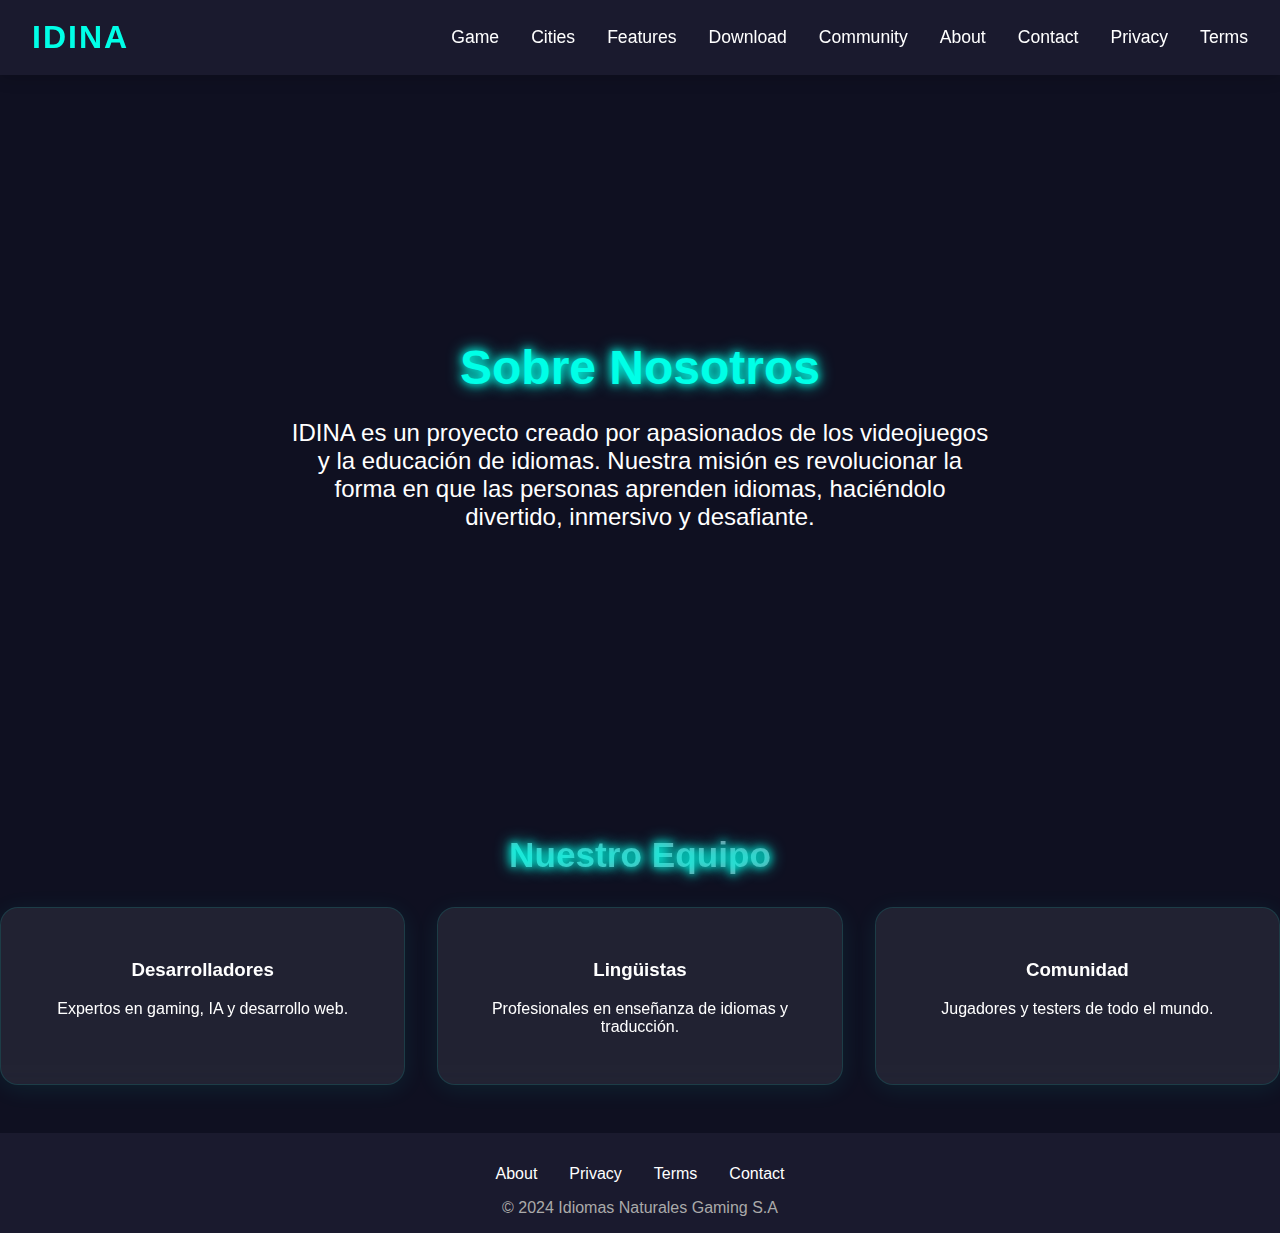
<file: about.html>
<!DOCTYPE html>
<html lang="es">
<head>
  <meta charset="UTF-8">
  <meta name="viewport" content="width=device-width, initial-scale=1.0">
  <title>Sobre Nosotros | IDINA</title>
  <link rel="stylesheet" href="styles.css">
</head>
<body>
  <header class="navbar">
    <div class="navbar__logo">IDINA</div>
    <nav class="navbar__menu">
      <a href="index.html#game" class="navbar__link">Game</a>
      <a href="index.html#cities" class="navbar__link">Cities</a>
      <a href="index.html#features" class="navbar__link">Features</a>
      <a href="index.html#download" class="navbar__link">Download</a>
      <a href="index.html#community" class="navbar__link">Community</a>
      <a href="about.html" class="navbar__link">About</a>
      <a href="contact.html" class="navbar__link">Contact</a>
      <a href="privacy.html" class="navbar__link">Privacy</a>
      <a href="terms.html" class="navbar__link">Terms</a>
    </nav>
  </header>
  <section class="hero">
    <div class="hero__content">
      <h1 class="hero__title">Sobre Nosotros</h1>
      <p class="hero__subtitle">IDINA es un proyecto creado por apasionados de los videojuegos y la educación de idiomas. Nuestra misión es revolucionar la forma en que las personas aprenden idiomas, haciéndolo divertido, inmersivo y desafiante.</p>
    </div>
  </section>
  <section class="features">
    <h2 class="section-title neon-gradient">Nuestro Equipo</h2>
    <div class="features__grid">
      <div class="feature-card glassmorphism">
        <h3>Desarrolladores</h3>
        <p>Expertos en gaming, IA y desarrollo web.</p>
      </div>
      <div class="feature-card glassmorphism">
        <h3>Lingüistas</h3>
        <p>Profesionales en enseñanza de idiomas y traducción.</p>
      </div>
      <div class="feature-card glassmorphism">
        <h3>Comunidad</h3>
        <p>Jugadores y testers de todo el mundo.</p>
      </div>
    </div>
  </section>
  <footer class="footer">
    <div class="footer__links">
      <a href="about.html">About</a>
      <a href="privacy.html">Privacy</a>
      <a href="terms.html">Terms</a>
      <a href="contact.html">Contact</a>
    </div>
    <div class="footer__copy">© 2024 Idiomas Naturales Gaming S.A</div>
  </footer>
</body>
</html>
</file>
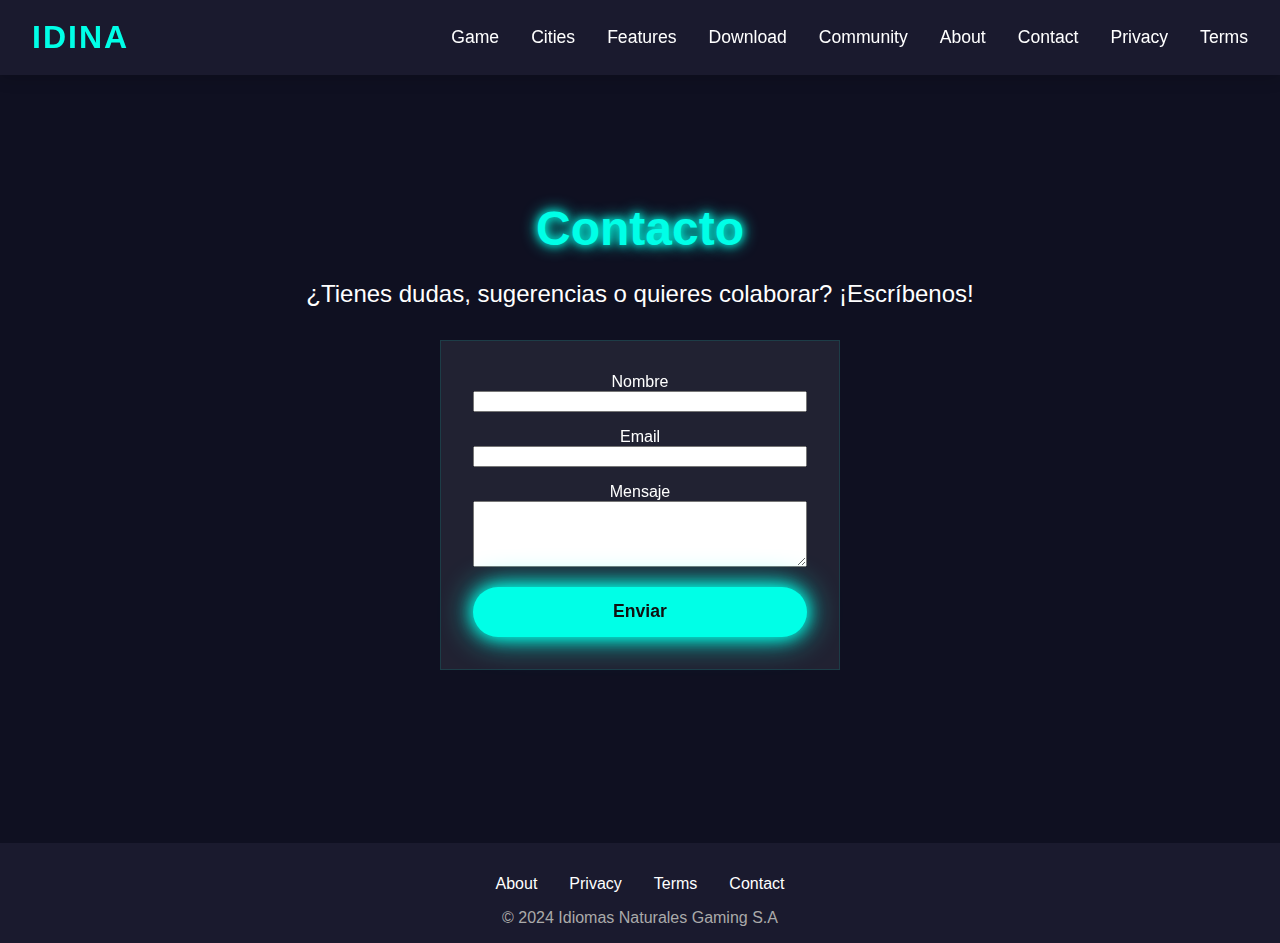
<file: contact.html>
<!DOCTYPE html>
<html lang="es">
<head>
  <meta charset="UTF-8">
  <meta name="viewport" content="width=device-width, initial-scale=1.0">
  <title>Contacto | IDINA</title>
  <link rel="stylesheet" href="styles.css">
</head>
<body>
  <header class="navbar">
    <div class="navbar__logo">IDINA</div>
    <nav class="navbar__menu">
      <a href="index.html#game" class="navbar__link">Game</a>
      <a href="index.html#cities" class="navbar__link">Cities</a>
      <a href="index.html#features" class="navbar__link">Features</a>
      <a href="index.html#download" class="navbar__link">Download</a>
      <a href="index.html#community" class="navbar__link">Community</a>
      <a href="about.html" class="navbar__link">About</a>
      <a href="contact.html" class="navbar__link">Contact</a>
      <a href="privacy.html" class="navbar__link">Privacy</a>
      <a href="terms.html" class="navbar__link">Terms</a>
    </nav>
  </header>
  <section class="hero">
    <div class="hero__content">
      <h1 class="hero__title">Contacto</h1>
      <p class="hero__subtitle">¿Tienes dudas, sugerencias o quieres colaborar? ¡Escríbenos!</p>
      <form class="glassmorphism" style="max-width:400px;margin:2rem auto;padding:2rem;">
        <label for="name">Nombre</label>
        <input type="text" id="name" name="name" required style="width:100%;margin-bottom:1rem;">
        <label for="email">Email</label>
        <input type="email" id="email" name="email" required style="width:100%;margin-bottom:1rem;">
        <label for="message">Mensaje</label>
        <textarea id="message" name="message" rows="4" required style="width:100%;margin-bottom:1rem;"></textarea>
        <button type="submit" class="btn btn--primary btn--glow" style="width:100%;">Enviar</button>
      </form>
    </div>
  </section>
  <footer class="footer">
    <div class="footer__links">
      <a href="about.html">About</a>
      <a href="privacy.html">Privacy</a>
      <a href="terms.html">Terms</a>
      <a href="contact.html">Contact</a>
    </div>
    <div class="footer__copy">© 2024 Idiomas Naturales Gaming S.A</div>
  </footer>
</body>
</html>
</file>
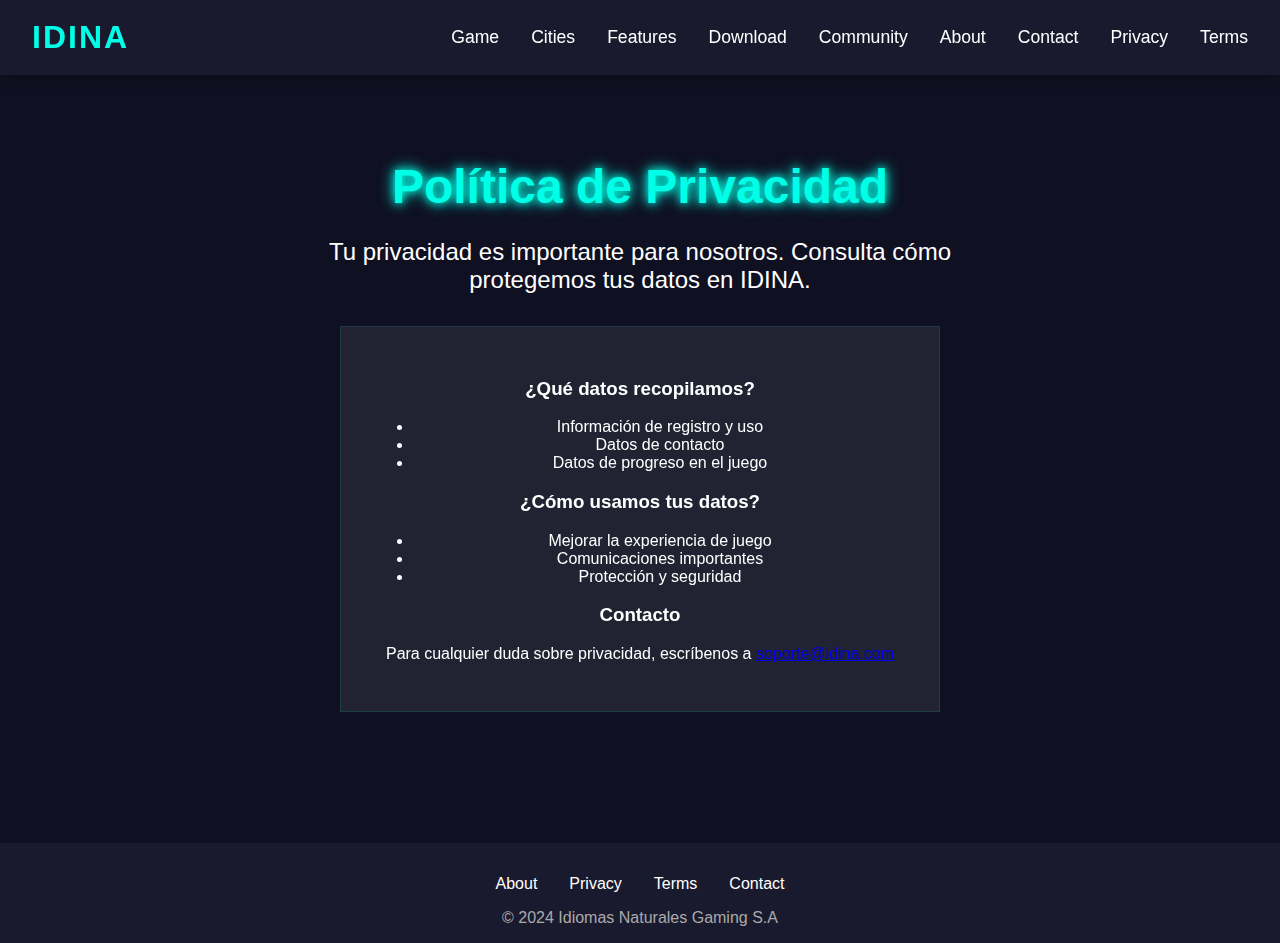
<file: privacy.html>
<!DOCTYPE html>
<html lang="es">
<head>
  <meta charset="UTF-8">
  <meta name="viewport" content="width=device-width, initial-scale=1.0">
  <title>Política de Privacidad | IDINA</title>
  <link rel="stylesheet" href="styles.css">
</head>
<body>
  <header class="navbar">
    <div class="navbar__logo">IDINA</div>
    <nav class="navbar__menu">
      <a href="index.html#game" class="navbar__link">Game</a>
      <a href="index.html#cities" class="navbar__link">Cities</a>
      <a href="index.html#features" class="navbar__link">Features</a>
      <a href="index.html#download" class="navbar__link">Download</a>
      <a href="index.html#community" class="navbar__link">Community</a>
      <a href="about.html" class="navbar__link">About</a>
      <a href="contact.html" class="navbar__link">Contact</a>
      <a href="privacy.html" class="navbar__link">Privacy</a>
      <a href="terms.html" class="navbar__link">Terms</a>
    </nav>
  </header>
  <section class="hero">
    <div class="hero__content">
      <h1 class="hero__title">Política de Privacidad</h1>
      <p class="hero__subtitle">Tu privacidad es importante para nosotros. Consulta cómo protegemos tus datos en IDINA.</p>
      <div class="glassmorphism" style="max-width:600px;margin:2rem auto;padding:2rem;">
        <h3>¿Qué datos recopilamos?</h3>
        <ul><li>Información de registro y uso</li><li>Datos de contacto</li><li>Datos de progreso en el juego</li></ul>
        <h3>¿Cómo usamos tus datos?</h3>
        <ul><li>Mejorar la experiencia de juego</li><li>Comunicaciones importantes</li><li>Protección y seguridad</li></ul>
        <h3>Contacto</h3>
        <p>Para cualquier duda sobre privacidad, escríbenos a <a href="mailto:soporte@idina.com">soporte@idina.com</a></p>
      </div>
    </div>
  </section>
  <footer class="footer">
    <div class="footer__links">
      <a href="about.html">About</a>
      <a href="privacy.html">Privacy</a>
      <a href="terms.html">Terms</a>
      <a href="contact.html">Contact</a>
    </div>
    <div class="footer__copy">© 2024 Idiomas Naturales Gaming S.A</div>
  </footer>
</body>
</html>
</file>
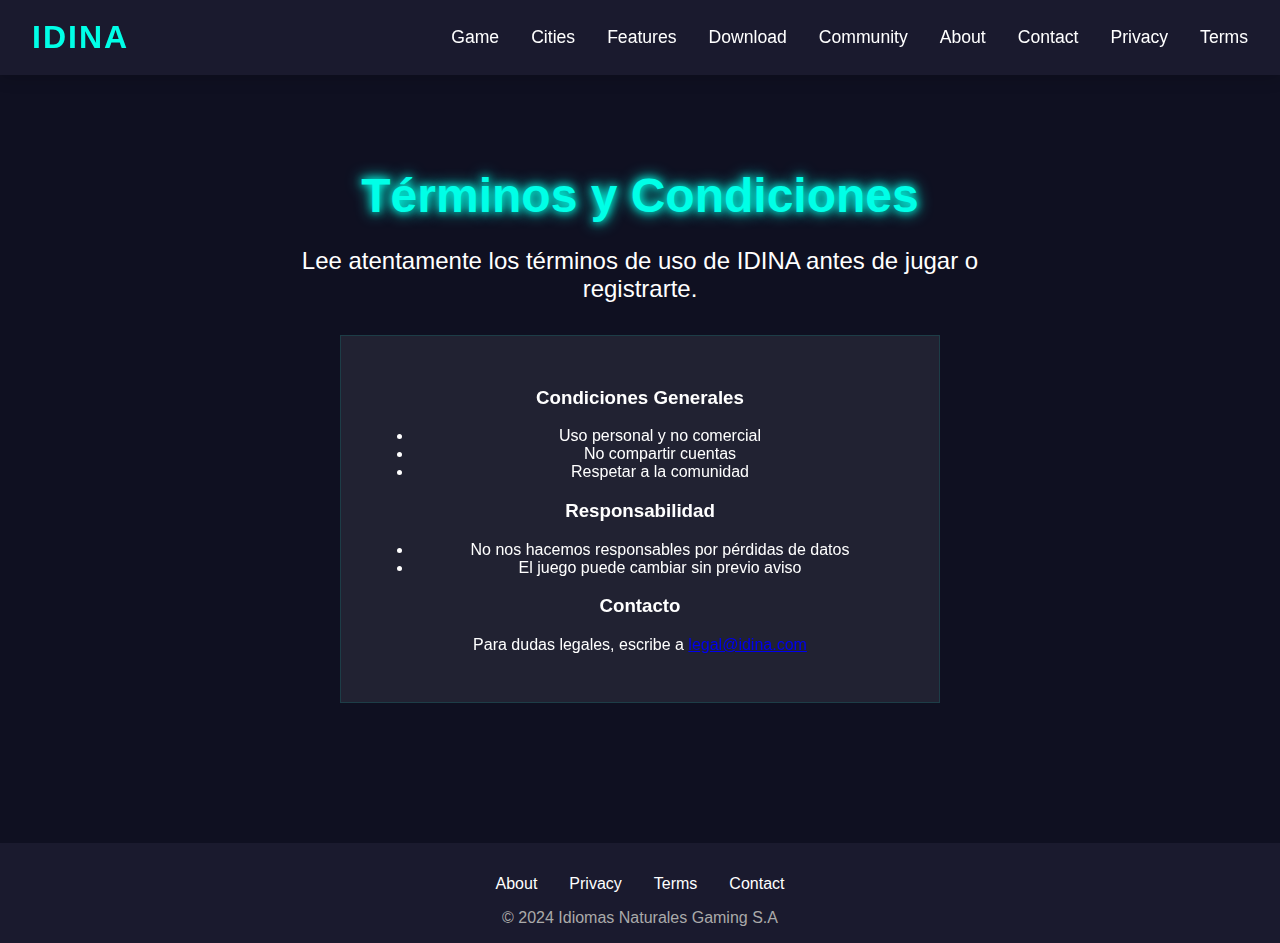
<file: terms.html>
<!DOCTYPE html>
<html lang="es">
<head>
  <meta charset="UTF-8">
  <meta name="viewport" content="width=device-width, initial-scale=1.0">
  <title>Términos y Condiciones | IDINA</title>
  <link rel="stylesheet" href="styles.css">
</head>
<body>
  <header class="navbar">
    <div class="navbar__logo">IDINA</div>
    <nav class="navbar__menu">
      <a href="index.html#game" class="navbar__link">Game</a>
      <a href="index.html#cities" class="navbar__link">Cities</a>
      <a href="index.html#features" class="navbar__link">Features</a>
      <a href="index.html#download" class="navbar__link">Download</a>
      <a href="index.html#community" class="navbar__link">Community</a>
      <a href="about.html" class="navbar__link">About</a>
      <a href="contact.html" class="navbar__link">Contact</a>
      <a href="privacy.html" class="navbar__link">Privacy</a>
      <a href="terms.html" class="navbar__link">Terms</a>
    </nav>
  </header>
  <section class="hero">
    <div class="hero__content">
      <h1 class="hero__title">Términos y Condiciones</h1>
      <p class="hero__subtitle">Lee atentamente los términos de uso de IDINA antes de jugar o registrarte.</p>
      <div class="glassmorphism" style="max-width:600px;margin:2rem auto;padding:2rem;">
        <h3>Condiciones Generales</h3>
        <ul><li>Uso personal y no comercial</li><li>No compartir cuentas</li><li>Respetar a la comunidad</li></ul>
        <h3>Responsabilidad</h3>
        <ul><li>No nos hacemos responsables por pérdidas de datos</li><li>El juego puede cambiar sin previo aviso</li></ul>
        <h3>Contacto</h3>
        <p>Para dudas legales, escribe a <a href="mailto:legal@idina.com">legal@idina.com</a></p>
      </div>
    </div>
  </section>
  <footer class="footer">
    <div class="footer__links">
      <a href="about.html">About</a>
      <a href="privacy.html">Privacy</a>
      <a href="terms.html">Terms</a>
      <a href="contact.html">Contact</a>
    </div>
    <div class="footer__copy">© 2024 Idiomas Naturales Gaming S.A</div>
  </footer>
</body>
</html>
</file>
<file: styles.css>
/* IDINA Landing Page Styles */
:root {
  --primary: #00ffe7;
  --secondary: #1a1a2e;
  --accent: #ff2e63;
  --bg: #0f1021;
  --glass: rgba(255,255,255,0.08);
  --neon: 0 0 8px var(--primary), 0 0 16px var(--primary);
  --font-main: 'Inter', Arial, sans-serif;
  --font-title: 'Orbitron', 'Inter', Arial, sans-serif;
}
* { box-sizing: border-box; }
body {
  margin: 0;
  font-family: var(--font-main);
  background: var(--bg);
  color: #fff;
  min-height: 100vh;
}

.navbar {
  display: flex;
  align-items: center;
  justify-content: space-between;
  padding: 1.2rem 2rem;
  background: var(--secondary);
  box-shadow: 0 2px 16px rgba(0,0,0,0.2);
  position: sticky;
  top: 0;
  z-index: 100;
}
.navbar__logo {
  font-family: var(--font-title);
  font-size: 2rem;
  color: var(--primary);
  letter-spacing: 2px;
  font-weight: 900;
}
.navbar__menu {
  display: flex;
  gap: 2rem;
}
.navbar__link {
  color: #fff;
  text-decoration: none;
  font-weight: 500;
  font-size: 1.1rem;
  transition: color 0.2s;
}
.navbar__link:hover {
  color: var(--primary);
}
.navbar__toggle {
  display: none;
  flex-direction: column;
  gap: 5px;
  background: none;
  border: none;
  cursor: pointer;
}
.navbar__toggle span {
  display: block;
  width: 28px;
  height: 3px;
  background: #fff;
  border-radius: 2px;
}
@media (max-width: 900px) {
  .navbar__menu {
    position: absolute;
    top: 70px;
    right: 0;
    background: var(--secondary);
    flex-direction: column;
    width: 200px;
    gap: 1.5rem;
    padding: 1.5rem 1rem;
    box-shadow: 0 4px 24px rgba(0,0,0,0.3);
    display: none;
  }
  .navbar__menu.active {
    display: flex;
  }
  .navbar__toggle {
    display: flex;
  }
}

.hero {
  position: relative;
  min-height: 80vh;
  display: flex;
  align-items: center;
  justify-content: center;
  overflow: hidden;
}
.hero__bg {
  position: absolute;
  inset: 0;
  z-index: 0;
  overflow: hidden;
}
.hero__video {
  width: 100vw;
  height: 100vh;
  object-fit: cover;
  filter: brightness(0.5) blur(1px);
}
#heroParticles {
  position: absolute;
  inset: 0;
  width: 100%;
  height: 100%;
  pointer-events: none;
}
.hero__content {
  position: relative;
  z-index: 2;
  text-align: center;
  max-width: 700px;
  margin: 0 auto;
}
.hero__title {
  font-family: var(--font-title);
  font-size: 3rem;
  color: var(--primary);
  text-shadow: var(--neon);
  margin-bottom: 1rem;
}
.hero__subtitle {
  font-size: 1.5rem;
  margin-bottom: 2rem;
  color: #fff;
}
.hero__cta {
  display: flex;
  gap: 1.5rem;
  justify-content: center;
  margin-bottom: 2rem;
}
.btn {
  padding: 0.9rem 2.2rem;
  border: none;
  border-radius: 30px;
  font-size: 1.1rem;
  font-family: var(--font-title);
  font-weight: 700;
  cursor: pointer;
  transition: background 0.2s, box-shadow 0.2s, color 0.2s;
  box-shadow: 0 2px 12px rgba(0,255,231,0.15);
}
.btn--primary {
  background: var(--primary);
  color: #111;
}
.btn--primary:hover, .btn--glow {
  box-shadow: 0 0 16px var(--primary), 0 0 32px var(--primary);
}
.btn--secondary {
  background: var(--secondary);
  color: var(--primary);
  border: 2px solid var(--primary);
}
.btn--secondary:hover {
  background: var(--primary);
  color: #111;
}
.btn--accent {
  background: var(--accent);
  color: #fff;
}
.btn--accent:hover {
  background: #fff;
  color: var(--accent);
}
.hero__trust {
  display: flex;
  flex-direction: column;
  gap: 0.5rem;
  color: #fff;
  font-size: 1.1rem;
  margin-top: 1.5rem;
}
.counter {
  color: var(--primary);
  font-weight: bold;
  font-size: 1.2em;
}

.section-title {
  font-family: var(--font-title);
  font-size: 2.2rem;
  margin: 2.5rem 0 1.5rem 0;
  text-align: center;
}
.neon-gradient {
  background: linear-gradient(90deg, var(--primary), var(--accent));
  -webkit-background-clip: text;
  -webkit-text-fill-color: transparent;
  text-shadow: var(--neon);
}

.features__grid {
  display: grid;
  grid-template-columns: repeat(auto-fit, minmax(220px, 1fr));
  gap: 2rem;
  margin: 2rem 0;
}
.feature-card {
  background: var(--glass);
  border-radius: 18px;
  padding: 2rem 1.2rem;
  text-align: center;
  box-shadow: 0 4px 24px rgba(0,255,231,0.08);
  transition: transform 0.2s, box-shadow 0.2s;
}
.feature-card__icon {
  width: 60px;
  margin-bottom: 1rem;
}
.feature-card:hover {
  transform: translateY(-8px) scale(1.04);
  box-shadow: 0 8px 32px var(--primary);
}
.glassmorphism {
  background: var(--glass);
  backdrop-filter: blur(8px);
  border: 1.5px solid rgba(0,255,231,0.12);
}
.fade-in {
  opacity: 0;
  transform: translateY(30px);
  animation: fadeInUp 1s forwards;
}
@keyframes fadeInUp {
  to {
    opacity: 1;
    transform: none;
  }
}

.cities__carousel {
  display: flex;
  align-items: center;
  justify-content: center;
  gap: 1.5rem;
  margin: 2rem 0;
  position: relative;
}
.cities__cards {
  display: flex;
  gap: 2rem;
  overflow-x: auto;
  scroll-behavior: smooth;
  max-width: 900px;
}
.city-card {
  min-width: 220px;
  background: var(--glass);
  border-radius: 16px;
  padding: 1.2rem;
  text-align: center;
  box-shadow: 0 2px 16px rgba(0,255,231,0.08);
  transition: transform 0.2s, box-shadow 0.2s;
}
.city-card__img {
  width: 100%;
  border-radius: 12px;
  margin-bottom: 0.8rem;
}
.city-card__lang {
  color: var(--primary);
  font-weight: 600;
  font-size: 1rem;
}
.city-card:hover {
  transform: scale(1.05);
  box-shadow: 0 8px 32px var(--primary);
}
.carousel__control {
  background: var(--secondary);
  color: var(--primary);
  border: none;
  font-size: 2rem;
  border-radius: 50%;
  width: 44px;
  height: 44px;
  cursor: pointer;
  transition: background 0.2s, color 0.2s;
  z-index: 2;
}
.carousel__control:hover {
  background: var(--primary);
  color: #111;
}

.pricing__calculator {
  display: flex;
  flex-wrap: wrap;
  gap: 2.5rem;
  justify-content: center;
  align-items: flex-start;
  margin: 2rem 0;
}
.pricing__plans {
  display: flex;
  gap: 2rem;
}
.plan-card {
  background: var(--glass);
  border-radius: 18px;
  padding: 2rem 1.5rem;
  text-align: center;
  box-shadow: 0 4px 24px rgba(0,255,231,0.08);
  min-width: 200px;
  transition: transform 0.2s, box-shadow 0.2s;
}
.plan-card__price {
  display: block;
  font-size: 2rem;
  color: var(--primary);
  margin: 1rem 0;
}
.plan-card:hover {
  transform: scale(1.05);
  box-shadow: 0 8px 32px var(--primary);
}
.scale-in {
  opacity: 0;
  transform: scale(0.9);
  animation: scaleIn 1s forwards;
}
@keyframes scaleIn {
  to {
    opacity: 1;
    transform: none;
  }
}
.pricing__compare {
  background: var(--glass);
  border-radius: 16px;
  padding: 1.5rem 1rem;
  min-width: 220px;
  box-shadow: 0 2px 16px rgba(0,255,231,0.08);
  text-align: center;
}
.pricing__toggle {
  display: flex;
  flex-direction: column;
  gap: 0.7rem;
  margin-top: 1.2rem;
}
.pricing__toggle label {
  cursor: pointer;
  color: #fff;
  font-size: 1.1rem;
}
.pricing__toggle input[type="radio"] {
  accent-color: var(--primary);
  margin-right: 0.5rem;
}

.footer {
  background: var(--secondary);
  color: #fff;
  padding: 2rem 1rem 1rem 1rem;
  text-align: center;
  margin-top: 3rem;
}
.footer__links {
  display: flex;
  justify-content: center;
  gap: 2rem;
  margin-bottom: 1rem;
}
.footer__links a {
  color: #fff;
  text-decoration: none;
  font-weight: 500;
  transition: color 0.2s;
}
.footer__links a:hover {
  color: var(--primary);
}
.footer__social {
  display: flex;
  justify-content: center;
  gap: 1.5rem;
  margin-bottom: 1rem;
}
.footer__social img {
  width: 32px;
  filter: drop-shadow(0 0 6px var(--primary));
  transition: filter 0.2s;
}
.footer__social a:hover img {
  filter: drop-shadow(0 0 12px var(--primary));
}
.footer__copy {
  font-size: 1rem;
  color: #aaa;
  margin-top: 0.5rem;
}

@media (max-width: 700px) {
  .hero__title { font-size: 2rem; }
  .hero__subtitle { font-size: 1.1rem; }
  .features__grid, .pricing__plans { grid-template-columns: 1fr; flex-direction: column; gap: 1.2rem; }
  .cities__cards { gap: 1rem; }
  .plan-card { min-width: 160px; padding: 1.2rem 0.7rem; }
}

::-webkit-scrollbar {
  width: 8px;
  background: var(--secondary);
}
::-webkit-scrollbar-thumb {
  background: var(--primary);
  border-radius: 8px;
}
</file>
